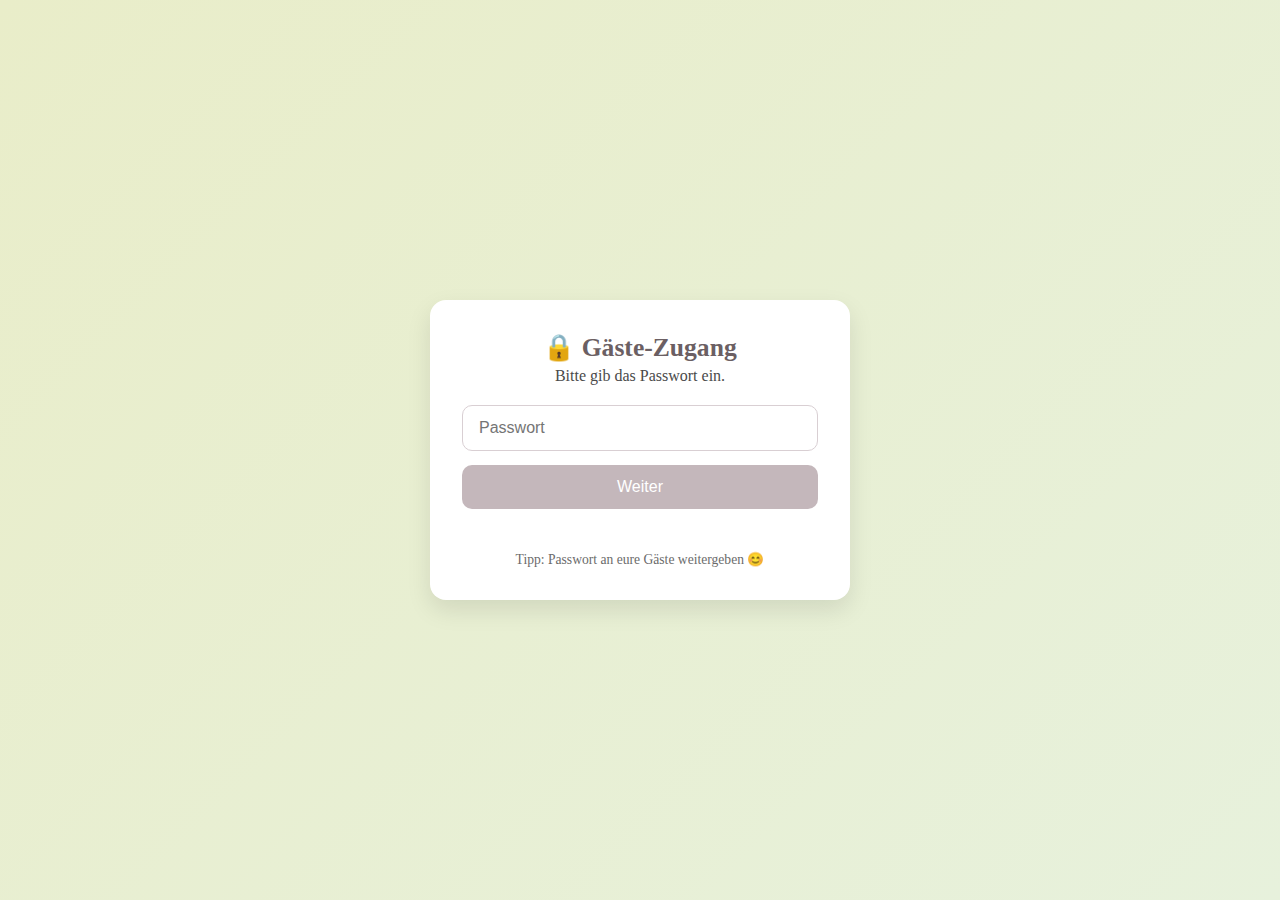
<file: login.html>
<!DOCTYPE html>
<html lang="de">
<head>
  <meta charset="UTF-8" />
  <meta name="viewport" content="width=device-width, initial-scale=1" />
  <title>Zugang – Hochzeit Luana & Yannick</title>
  <style>
    :root{
      --bg:#E9EDC9; --card:#FFFFFF; --accent:#C4B7BB; --text:#4a4a4a;
    }
    *{box-sizing:border-box}
    body{
      font-family: 'Georgia', serif;
      margin:0; min-height:100svh;
      display:grid; place-items:center;
      background: linear-gradient(135deg,#E9EDC9,#E7F1DC);
      color:var(--text);
      padding:1.5rem;
    }
    .card{
      width:100%; max-width:420px;
      background:var(--card);
      border-radius:16px;
      padding:2rem;
      box-shadow:0 10px 24px rgba(0,0,0,.1);
      text-align:center;
      animation:fade .6s ease;
    }
    h1{margin:0 0 .25rem; font-size:1.6rem; color:#6b5f63}
    p{margin:.25rem 0 1.25rem}
    input[type="password"]{
      width:100%; padding:.8rem 1rem; border-radius:10px;
      border:1px solid #d9cfd3; font-size:1rem; outline:none;
    }
    button{
      margin-top:.9rem; width:100%;
      padding:.8rem 1rem; border:0; border-radius:10px;
      background:var(--accent); color:#fff; font-size:1rem; cursor:pointer;
      transition:transform .12s ease, opacity .12s ease;
    }
    button:hover{transform:translateY(-1px)}
    .msg{margin-top:.7rem; font-size:.95rem; min-height:1.4em}
    .err{color:#b74a5a}
    .hint{font-size:.85rem; color:#6b6b6b; margin-top:.6rem}
    @keyframes fade{from{opacity:0; transform:translateY(8px)} to{opacity:1; transform:none}}
  </style>
</head>
<body>
  <div class="card">
    <h1>🔒 Gäste-Zugang</h1>
    <p>Bitte gib das Passwort ein.</p>
    <form id="loginForm">
      <input type="password" id="pwInput" placeholder="Passwort" autocomplete="current-password" required />
      <button type="submit">Weiter</button>
      <div class="msg" id="msg"></div>
      <div class="hint">Tipp: Passwort an eure Gäste weitergeben 😊</div>
    </form>
  </div>

  <script>
    // Passwort hier festlegen
    const PASSWORD = "chappeli2026";

    // Optional: Gültigkeitsdauer (in Stunden). 0 = nur aktuelle Sitzung.
    const REMEMBER_HOURS = 24;

    const form = document.getElementById('loginForm');
    const input = document.getElementById('pwInput');
    const msg = document.getElementById('msg');

    // Wenn bereits freigeschaltet wurde, direkt weiter
    try {
      const token = JSON.parse(localStorage.getItem('guestAccess') || "null");
      if (token && token.ok && (!token.exp || Date.now() < token.exp)) {
        window.location.href = "index.html";
      }
    } catch(_) {}

    form.addEventListener('submit', (e) => {
      e.preventDefault();
      const pw = input.value.trim();

      if (pw === PASSWORD) {
        const data = { ok: true };
        if (REMEMBER_HOURS > 0) {
          data.exp = Date.now() + REMEMBER_HOURS * 60 * 60 * 1000;
        }
        localStorage.setItem('guestAccess', JSON.stringify(data));
        window.location.href = "index.html";
      } else {
        msg.textContent = "❌ Falsches Passwort!";
        msg.className = "msg err";
        input.value = "";
        input.focus();
      }
    });
  </script>
</body>
</html>
</file>
